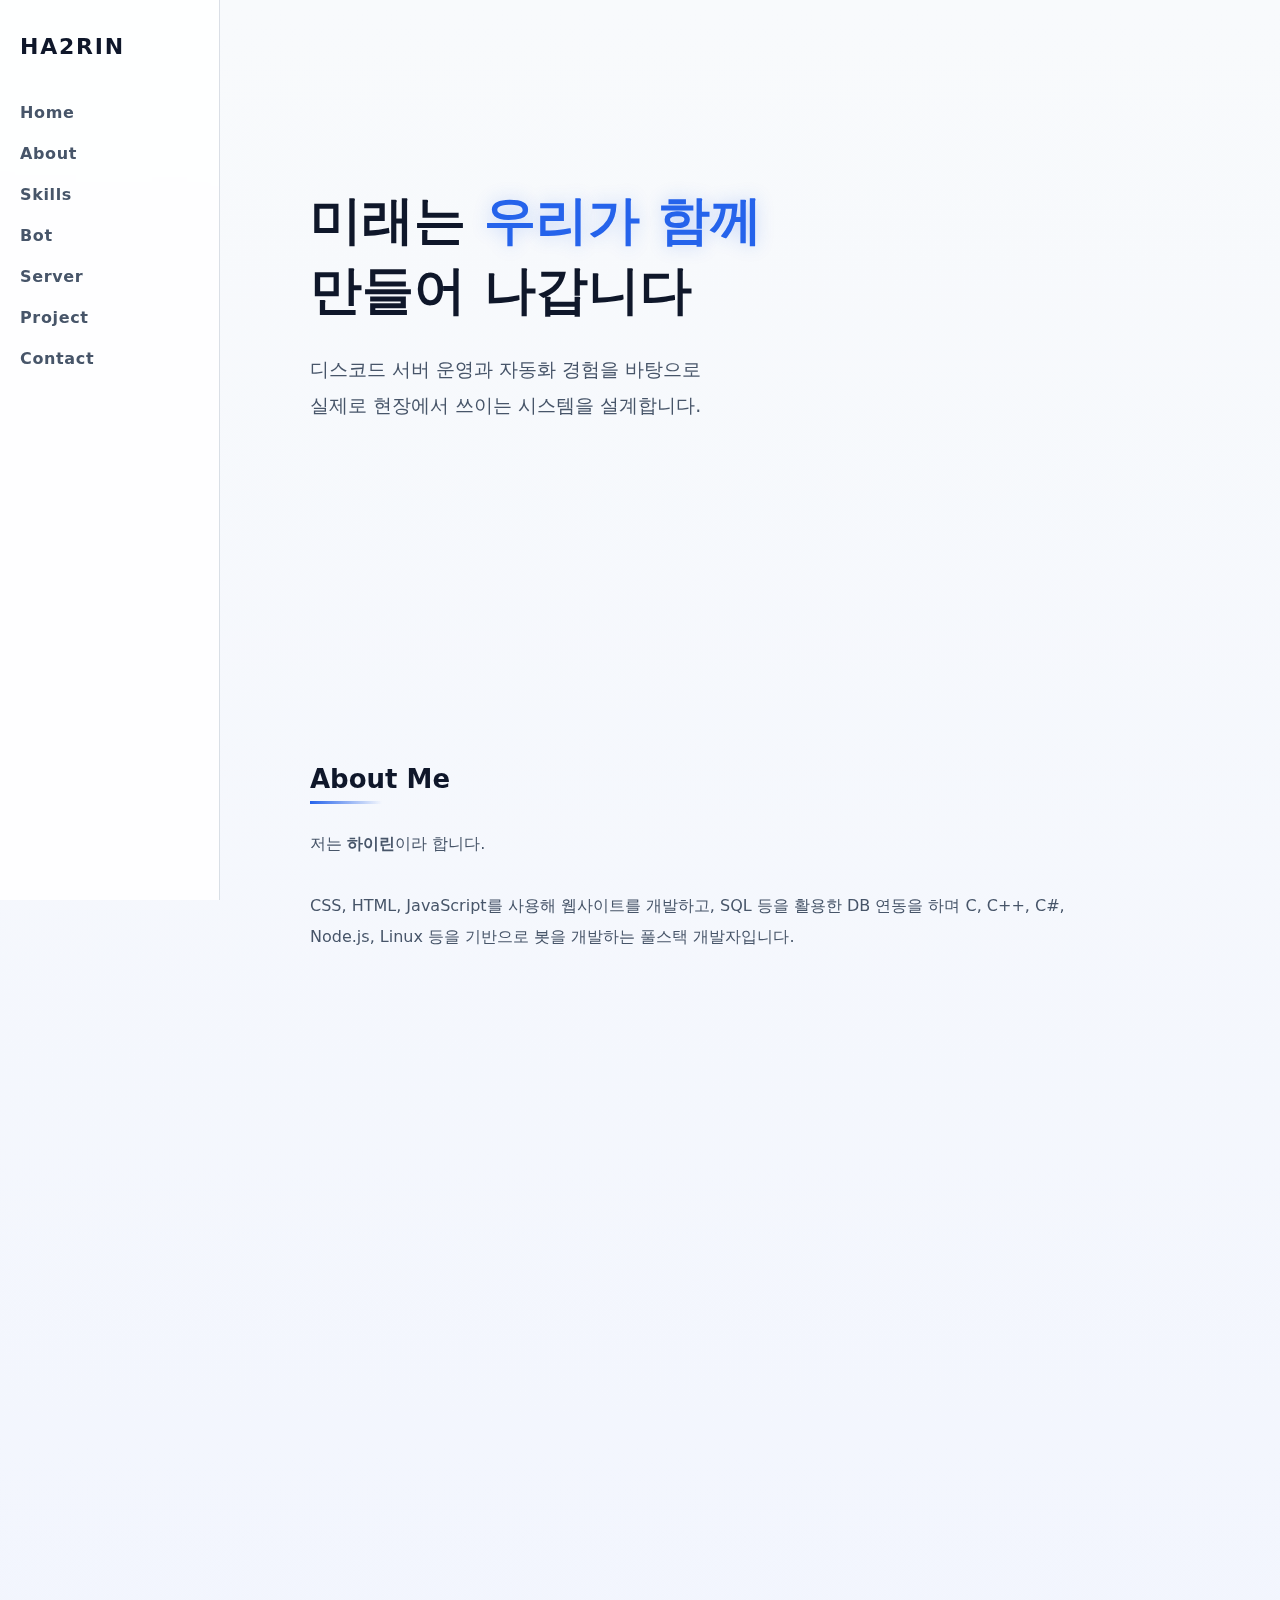
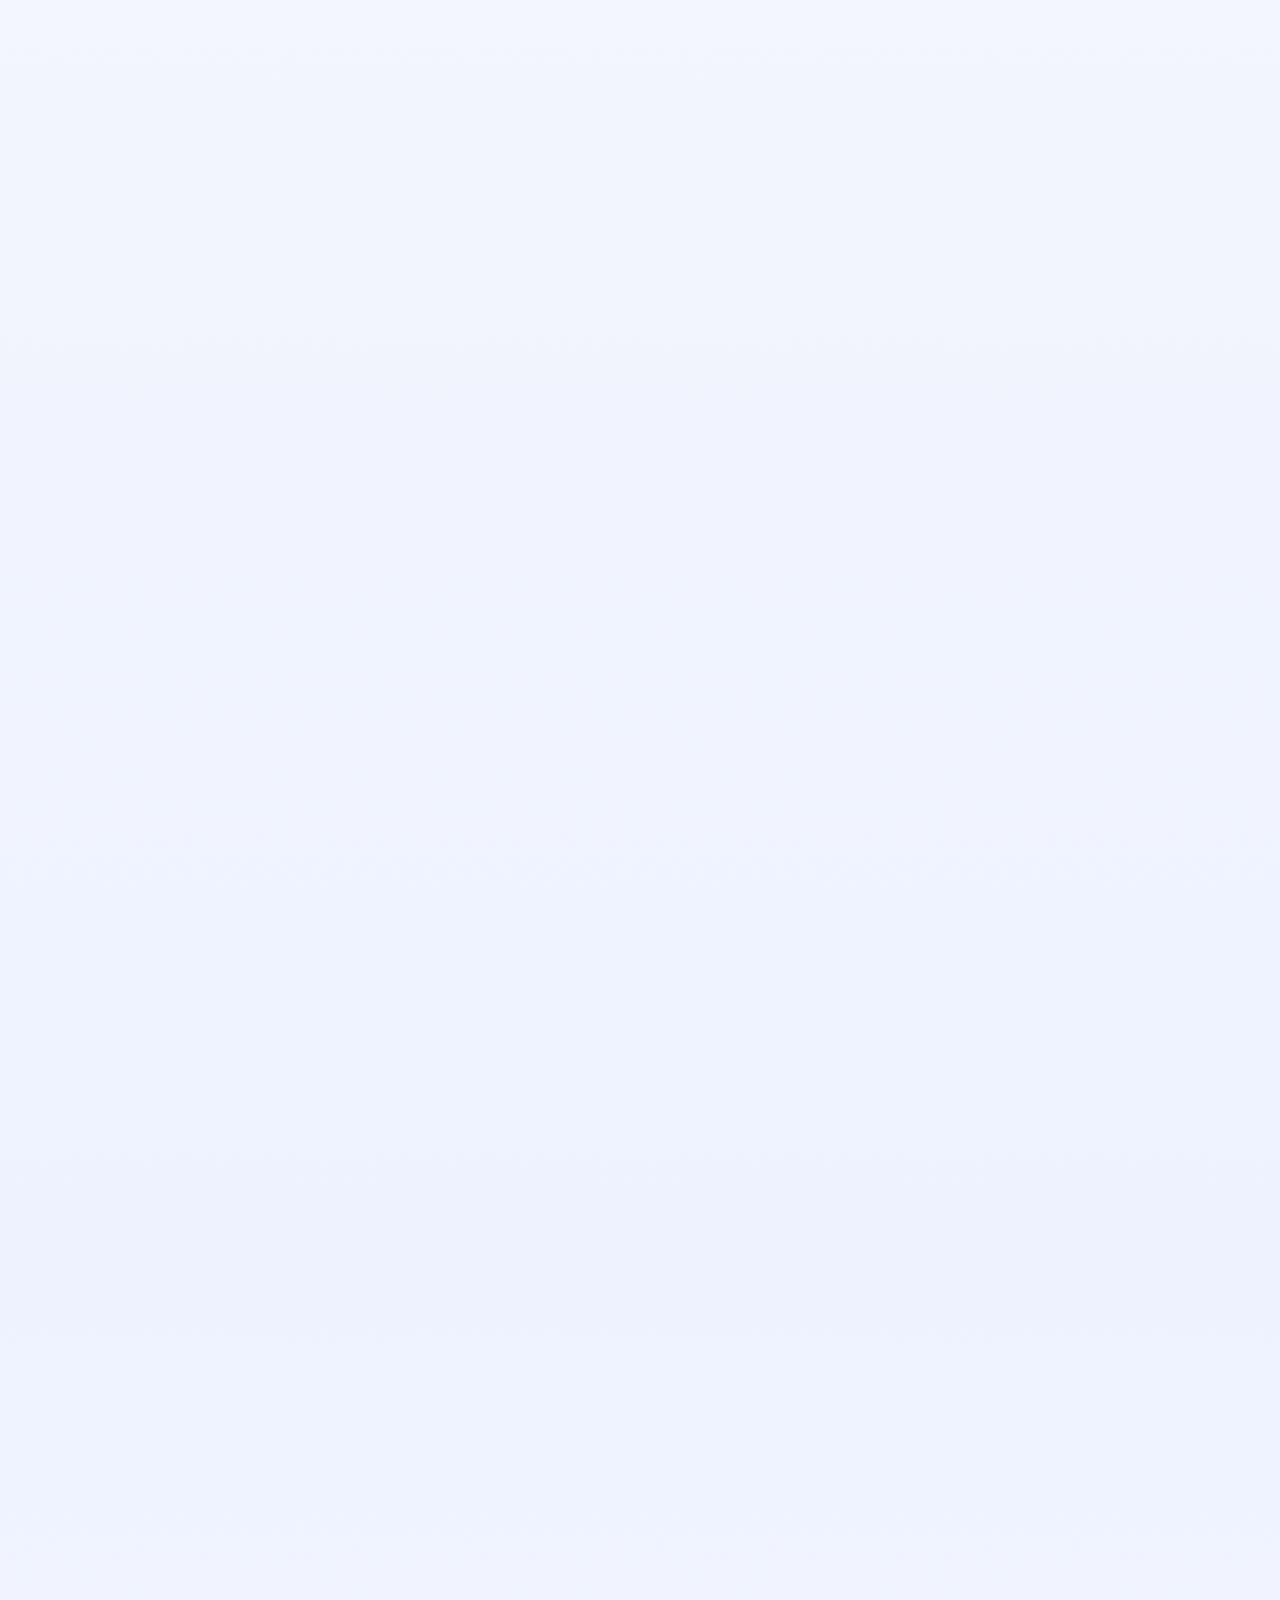
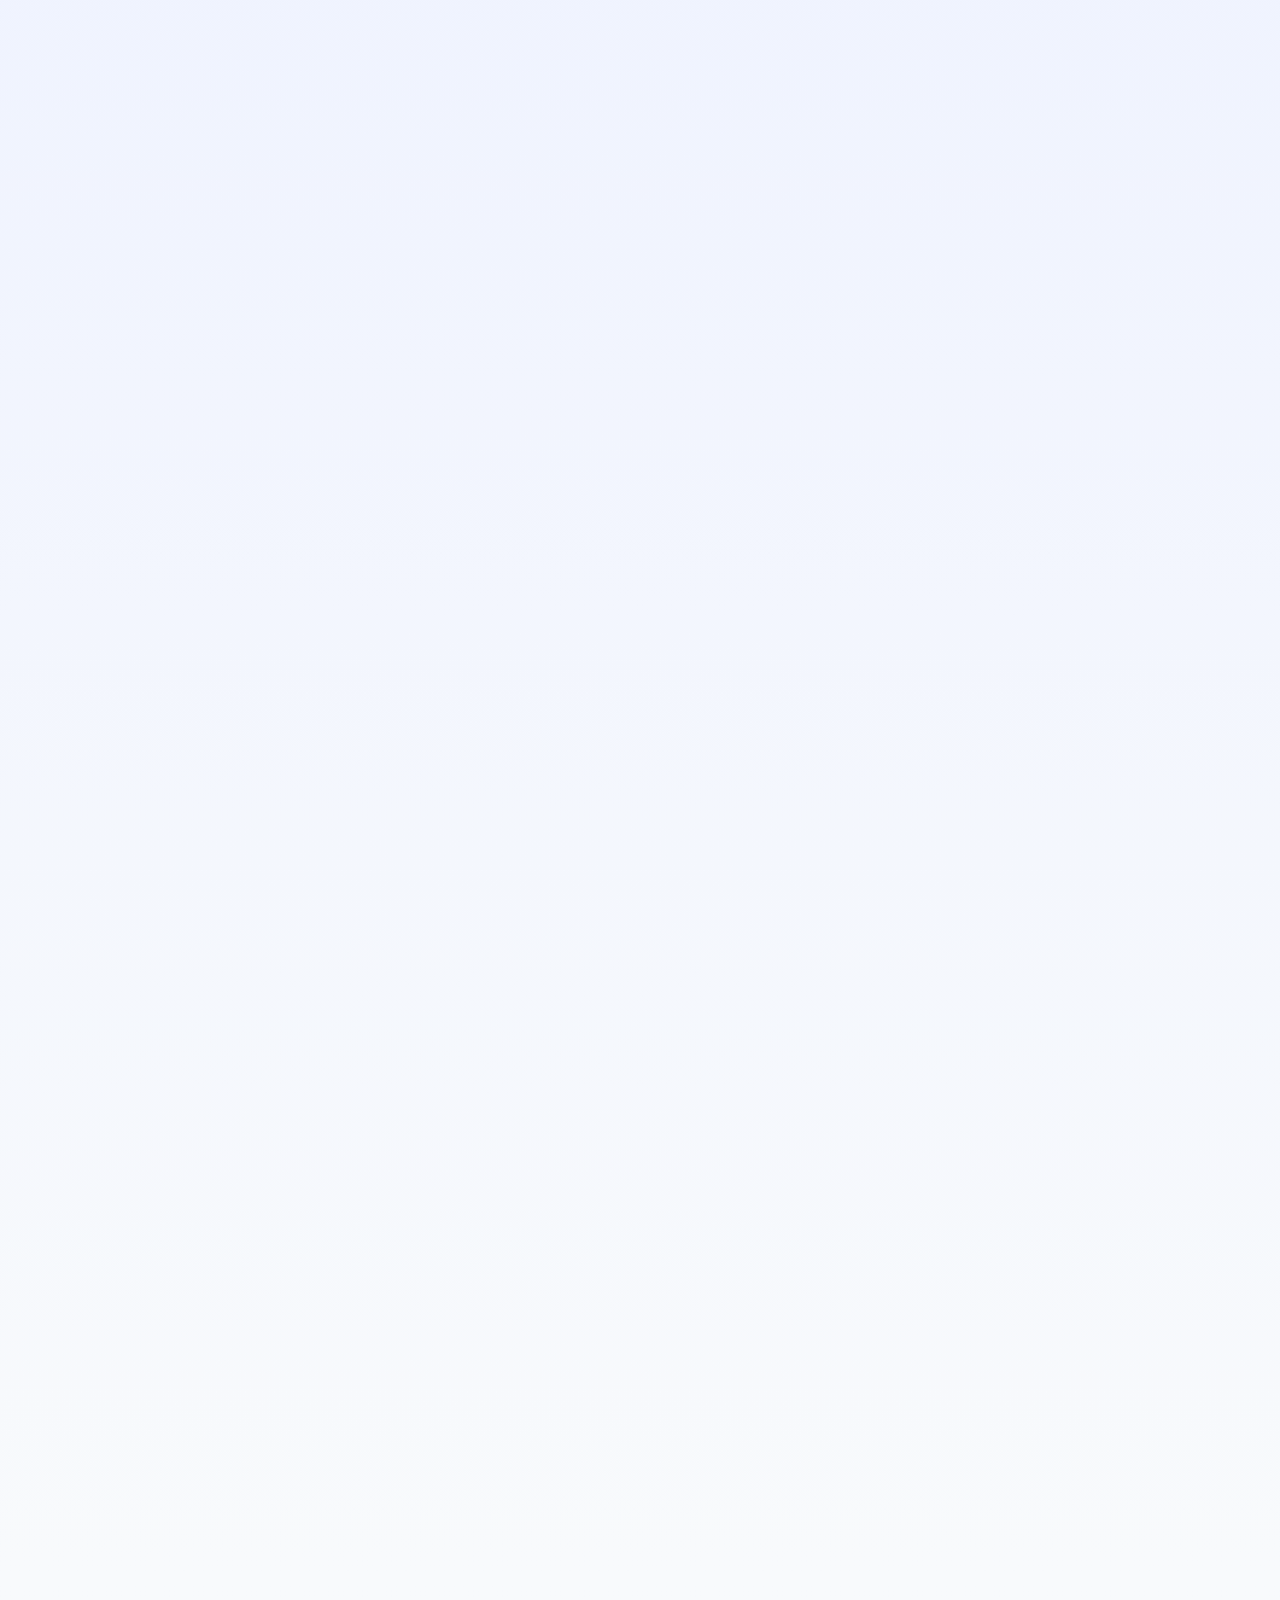
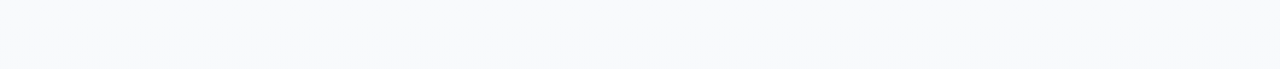
<file: index.html>
<!DOCTYPE html>
<html lang="ko">
<head>
  <meta charset="UTF-8" />
  <title>hA2Rin · Developer</title>
  <meta name="viewport" content="width=device-width, initial-scale=1.0" />

  <!-- ===== Favicon ===== -->
  <link rel="icon" href="./favicon.ico" type="image/x-icon">
  <link rel="shortcut icon" href="./favicon.ico">
  <link rel="icon" type="image/png" sizes="32x32" href="./favicon-32x32.png">
  <link rel="icon" type="image/png" sizes="16x16" href="./favicon-16x16.png">
  <link rel="apple-touch-icon" href="./apple-touch-icon.png">

  <link rel="stylesheet" href="style.css?v=20251224">
  <script src="main.js?v=20251224"></script>
</head>
<body>

<!-- ===== Sidebar ===== -->
<aside class="sidebar">
  <div class="brand">hA2Rin</div>
  <nav class="nav">
    <a href="#home">Home</a>
    <a href="#about">About</a>
    <a href="#skills">Skills</a>
    <a href="#bot">Bot</a>
    <a href="#server">Server</a>
    <a href="#project">Project</a>
    <a href="#contact">Contact</a>
  </nav>
</aside>

<!-- ===== Main ===== -->
<main class="main">

  <!-- ===== HERO ===== -->
  <section id="home" class="section hero">
    <h1 class="hero-title">
      미래는 <span id="rotate-text">우리가 함께</span><br>
      만들어 나갑니다
    </h1>
    <p class="hero-sub">
      디스코드 서버 운영과 자동화 경험을 바탕으로<br>
      실제로 현장에서 쓰이는 시스템을 설계합니다.
    </p>
  </section>

  <!-- ===== ABOUT ===== -->
  <section id="about" class="section">
    <h2>About Me</h2>
    <p class="about-text">
      저는 <b>하이린</b>이라 합니다.<br><br>

CSS, HTML, JavaScript를 사용해 웹사이트를 개발하고,  
SQL 등을 활용한 DB 연동을 하며  
C, C++, C#, Node.js, Linux 등을 기반으로 봇을 개발하는 풀스택 개발자입니다.
    </p>
  </section>

  <!-- ===== SKILLS ===== -->
  <section id="skills" class="section">
    <h2>Skills</h2>
    <p class="section-desc">
      실제 프로젝트와 서버 운영에서 사용해 온 기술 스택입니다.<br>
      단순 학습용이 아닌, 실사용 경험 위주로 정리했습니다.
    </p>

    <div class="grid">
      <div class="card">JavaScript (Node.js)</div>
      <div class="card">HTML / CSS</div>
      <div class="card">Linux Server</div>
      <div class="card">GCP VM</div>
      <div class="card">PM2 / Process 관리</div>
    </div>
  </section>

  <!-- ===== BOT ===== -->
  <section id="bot" class="section">
    <h2>Bot Architecture</h2>
    <p class="section-desc">
      단순히 명령어를 나열하는 봇이 아닌,<br>
      <b>서버 운영 중 발생하는 문제를 구조적으로 해결</b>하는 것을 목표로 개발했습니다.
    </p>

    <div class="flow">
      <div class="flow-item">
        <span>01</span>
        <h3>문제 인식</h3>
        <p>반복 공지, 수동 관리,<br>로그 누락 문제 인식</p>
      </div>
      <div class="flow-item">
        <span>02</span>
        <h3>구조 설계</h3>
        <p>권한 분리 구조,<br>서버별 설정 관리</p>
      </div>
      <div class="flow-item">
        <span>03</span>
        <h3>자동화</h3>
        <p>관리 명령어,<br>로그·알림 자동화</p>
      </div>
      <div class="flow-item">
        <span>04</span>
        <h3>운영</h3>
        <p>GCP Linux + PM2 기반<br>24시간 실운영</p>
      </div>
    </div>
  </section>

  <!-- ===== SERVER ===== -->
  <section id="server" class="section">
    <h2>Server Management</h2>
    <p class="section-desc">
      직접 서버를 운영하거나 운영진으로 참여하며<br>
      실제 커뮤니티 관리 경험을 쌓아왔습니다.
    </p>

    <table class="server-table">
      <thead>
        <tr>
          <th>서버명</th>
          <th>직책</th>
          <th>운영 기간</th>
          <th>규모</th>
        </tr>
      </thead>
      <tbody>
        <tr>
          <td>✨ 스텔라 아카이브 ✨</td>
          <td>서버장</td>
          <td>2025.12.8 ~ 현재</td>
          <td>인원 수 : 약 30명</td>
        </tr>
        <tr>
          <td>📕 작은 스케치북</td>
          <td>관리진</td>
          <td>2025.08.11 ~ 2026.04.01</td>
          <td>인원 수 : 약 120명</td>
        </tr>
      </tbody>
    </table>
  </section>

  <!-- ===== PROJECT ===== -->
  <section id="project" class="section">
    <h2>Project</h2>
    <p class="section-desc">
      개인적으로 기획부터 운영까지 진행한 프로젝트입니다.
    </p>

    <div class="card">
      <h3>Stell Bot</h3>
      <p>
        디스코드 서버 운영 효율을 높이기 위해 제작한<br>
        관리·자동화 중심의 디스코드 봇입니다.
      </p>
      <ul class="list">
        <li>서버별 맞춤 관리 명령어 제공</li>
        <li>자동 로그 및 알림 시스템</li>
        <li>권한 기반 기능 분리 구조</li>
        <li>GCP Linux 환경에서 실운영</li>
      </ul>
    </div>
  </section>

  <!-- ===== CONTACT ===== -->
<section id="contact" class="section">
  <h2>Contact</h2>
  <p class="section-desc">
    질문이나 문의 사항은 아래의 디스코드 또는 이메일로<br>
    언제든 편하게 연락 주시면 신속하게 답변드리겠습니다.
  </p>

  <div class="card">
    <p><b>Discord</b> : ha2rin__</p>

    <p>
      <b>Email</b> :
      <a href="mailto:hipolewlr@naver.com">
        hipolewlr@naver.com
      </a>
    </p>

    <p>
      <b>GitHub</b> :
      <a href="https://github.com/hA2Rin" target="_blank">
        github.com/hA2Rin
      </a>
    </p>
  </div>
</section>

</main>

<script src="main.js"></script>
</body>
</html>
</file>
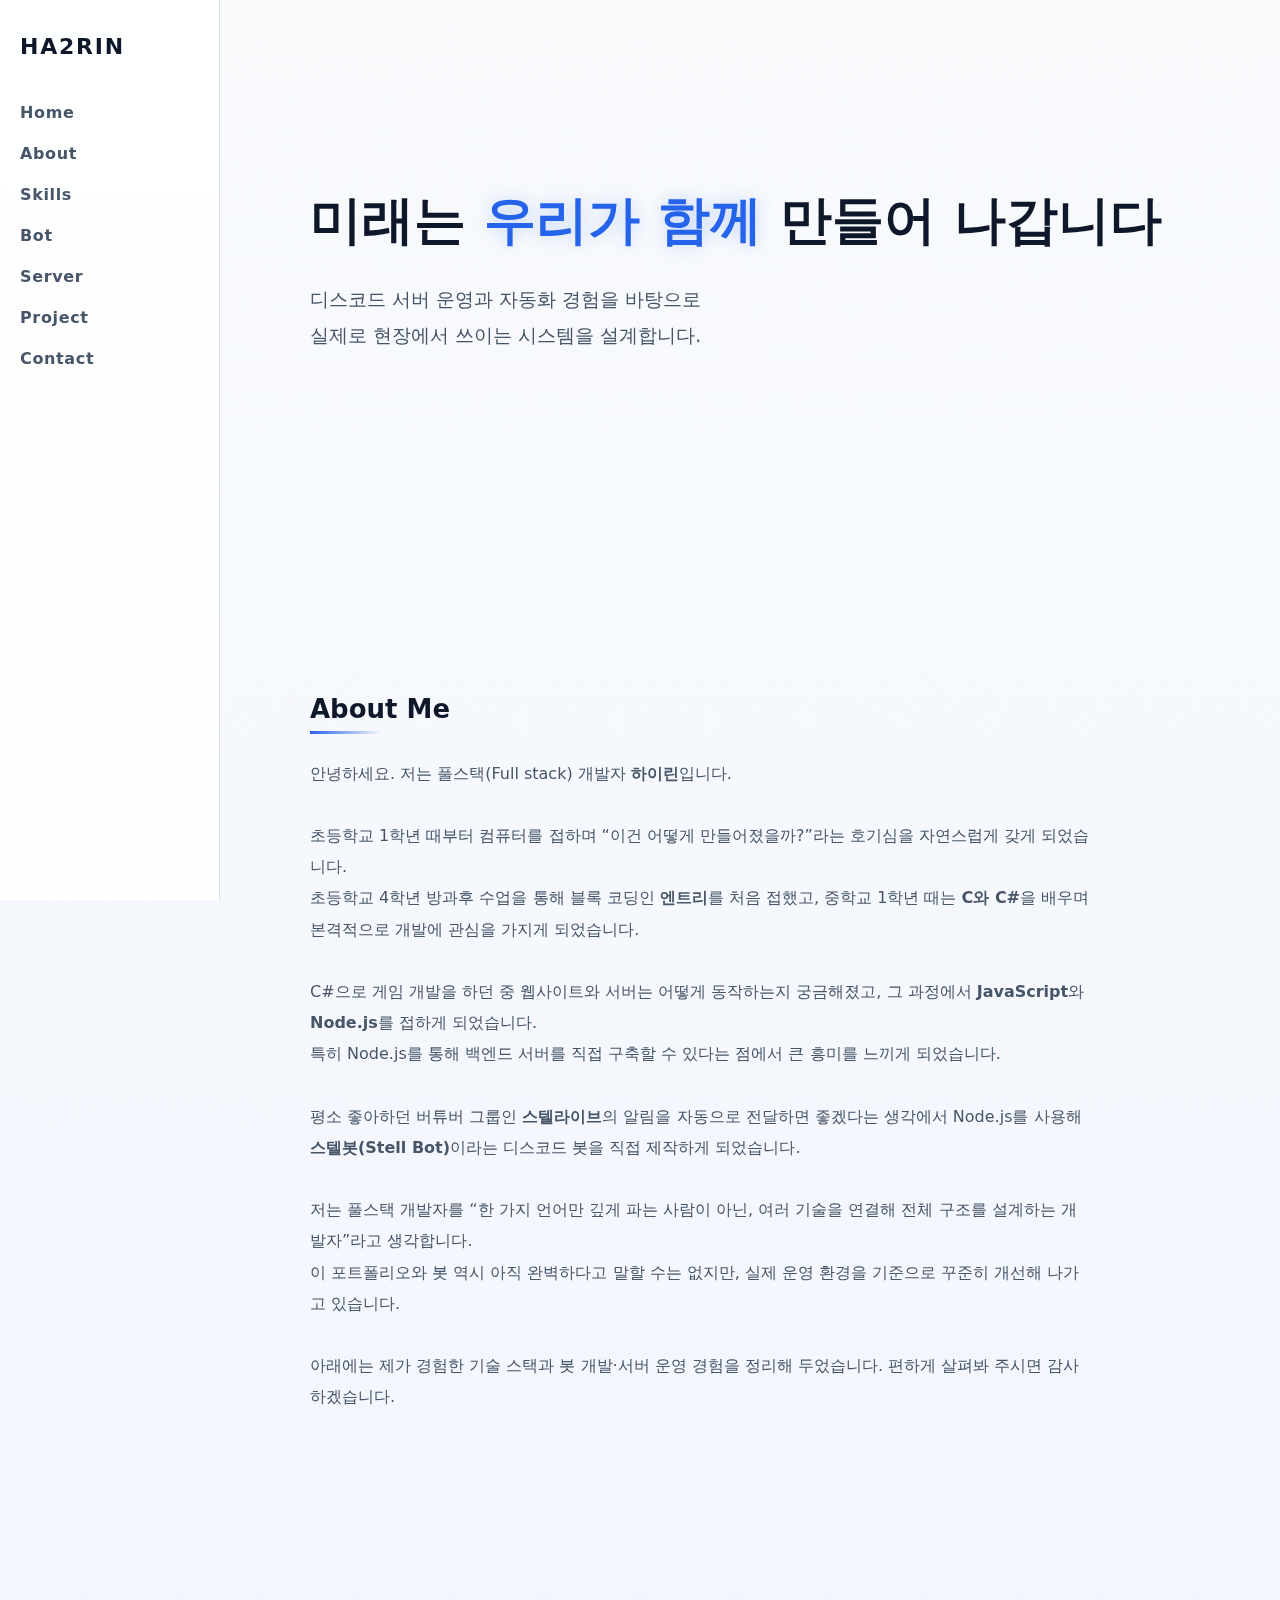
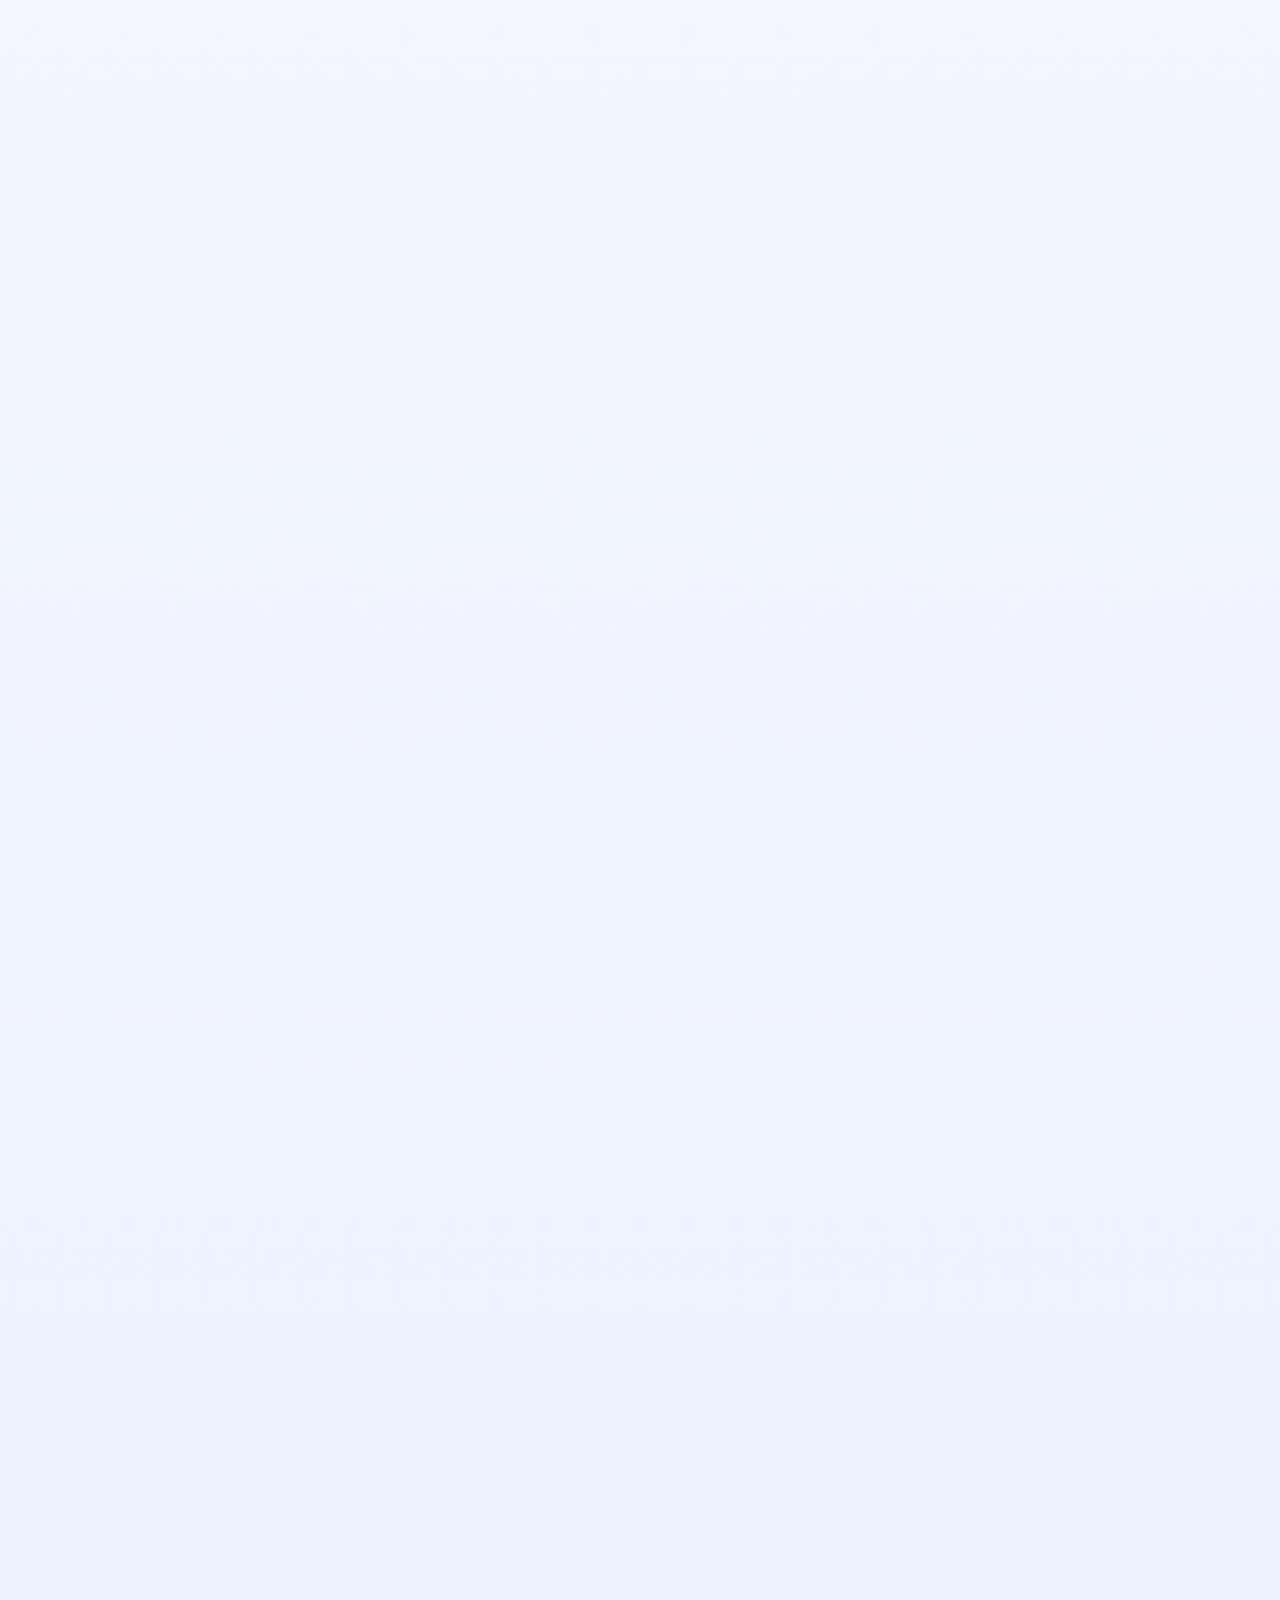
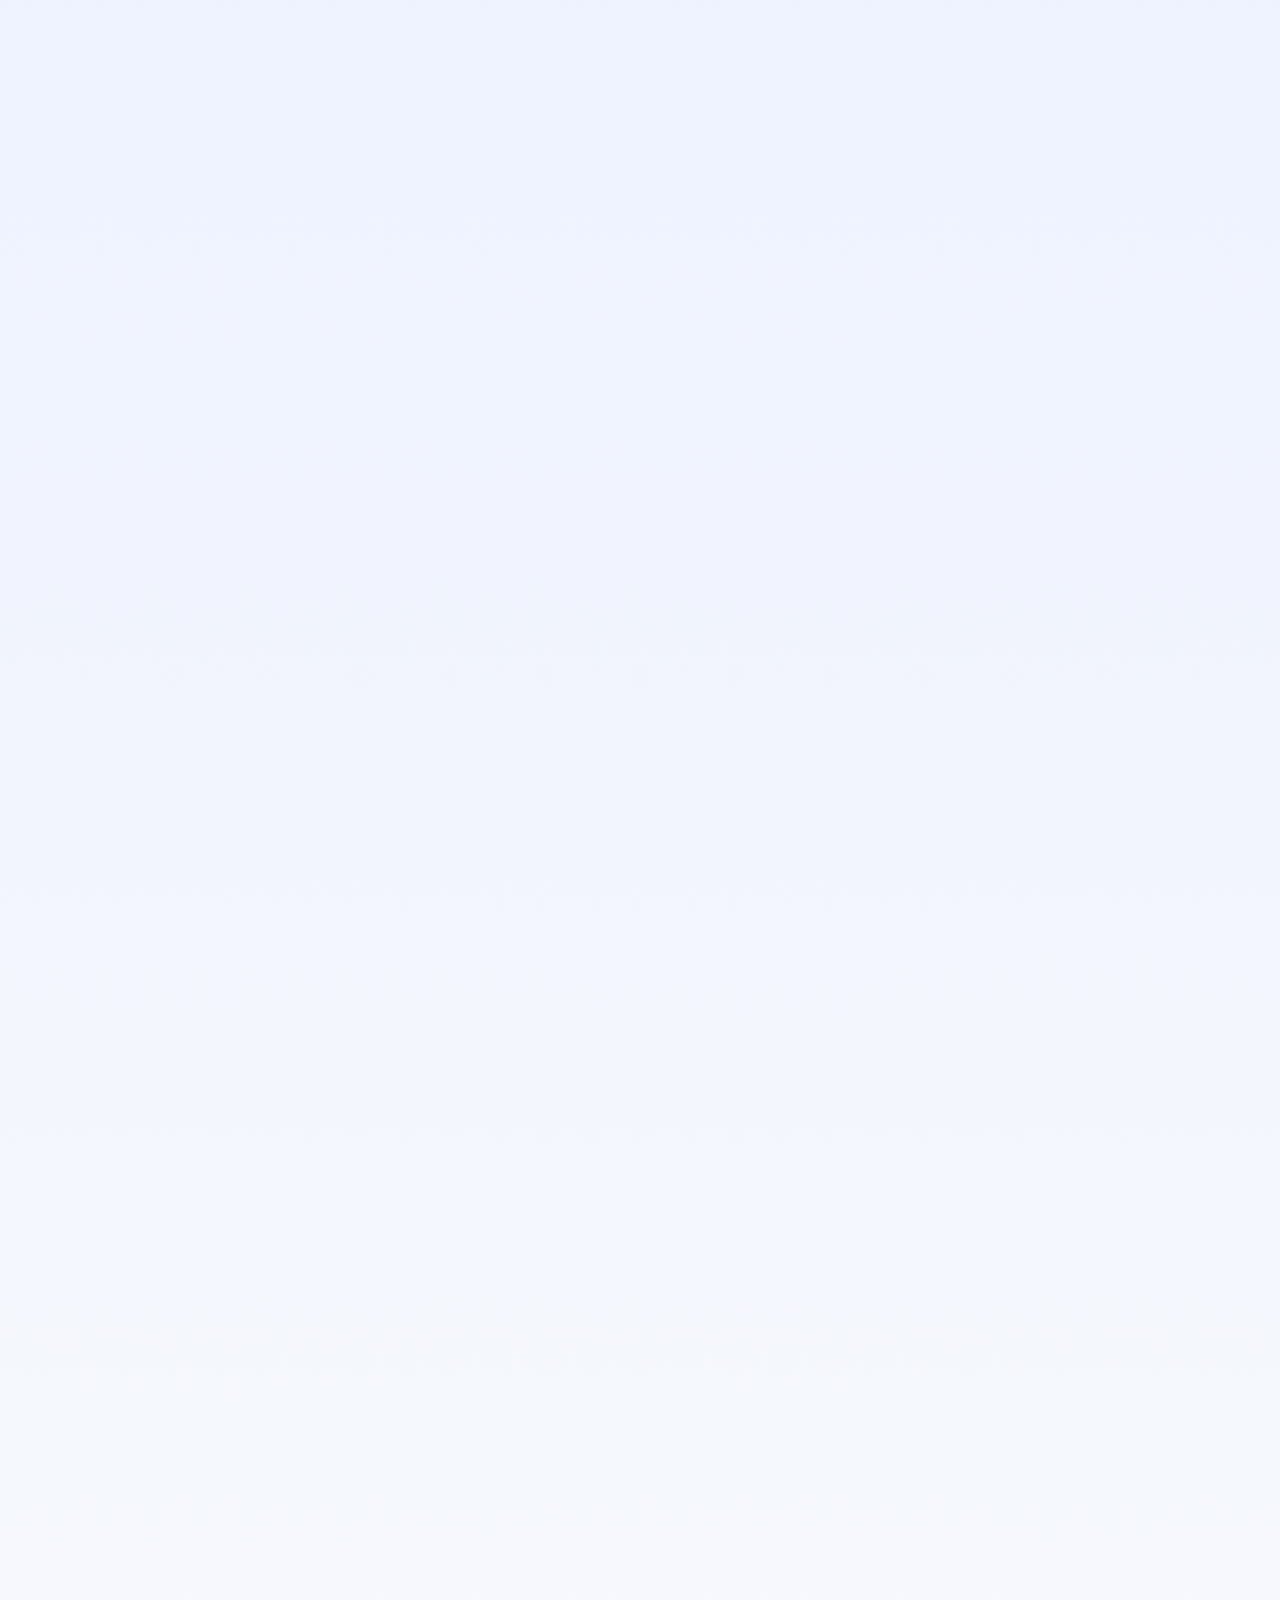
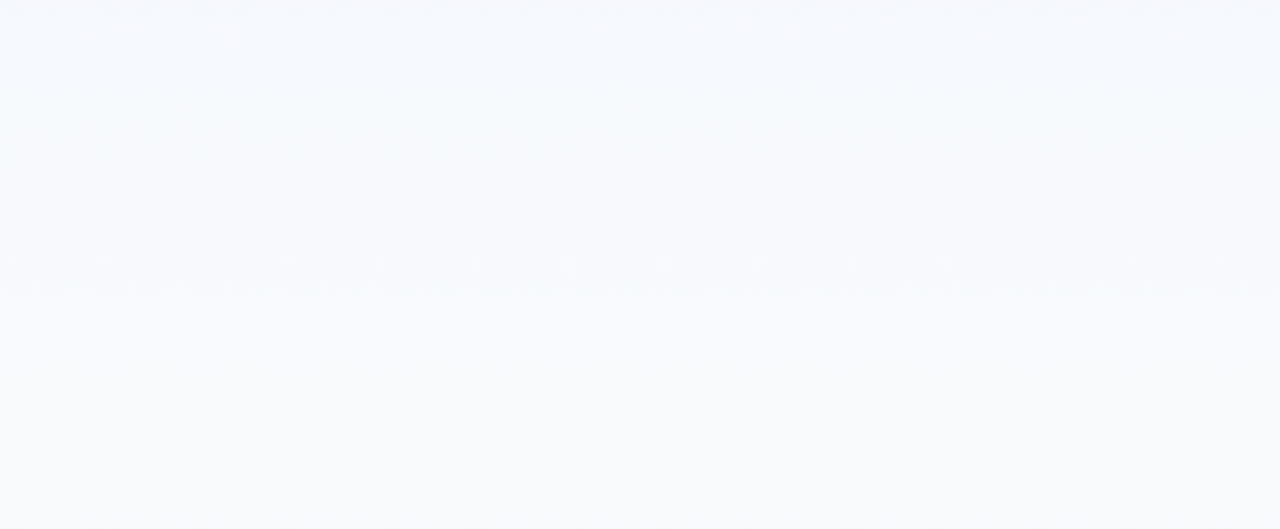
<file: ha2rin portfolio.html>
<!DOCTYPE html>
<html lang="ko">
<head>
  <meta charset="UTF-8" />
  <title>hA2Rin · Developer</title>
  <meta name="viewport" content="width=device-width, initial-scale=1.0" />
  <link rel="stylesheet" href="style.css" />
</head>
<body>

<!-- ===== Sidebar ===== -->
<aside class="sidebar">
  <div class="brand">hA2Rin</div>
  <nav class="nav">
    <a href="#home">Home</a>
    <a href="#about">About</a>
    <a href="#skills">Skills</a>
    <a href="#bot">Bot</a>
    <a href="#server">Server</a>
    <a href="#project">Project</a>
    <a href="#contact">Contact</a>
  </nav>
</aside>

<!-- ===== Main ===== -->
<main class="main">

  <!-- ===== HERO ===== -->
  <section id="home" class="section hero">
    <h1 class="hero-title">
      미래는 <span id="rotate-text">우리가 함께</span> 만들어 나갑니다
    </h1>
    <p class="hero-sub">
      디스코드 서버 운영과 자동화 경험을 바탕으로<br>
      실제로 현장에서 쓰이는 시스템을 설계합니다.
    </p>
  </section>

  <!-- ===== ABOUT ===== -->
  <section id="about" class="section">
    <h2>About Me</h2>
    <p class="about-text">
      안녕하세요. 저는 풀스택(Full stack) 개발자 <b>하이린</b>입니다.<br><br>

      초등학교 1학년 때부터 컴퓨터를 접하며  
      “이건 어떻게 만들어졌을까?”라는 호기심을 자연스럽게 갖게 되었습니다.<br>
      초등학교 4학년 방과후 수업을 통해 블록 코딩인 <b>엔트리</b>를 처음 접했고,  
      중학교 1학년 때는 <b>C와 C#</b>을 배우며 본격적으로 개발에 관심을 가지게 되었습니다.<br><br>

      C#으로 게임 개발을 하던 중  
      웹사이트와 서버는 어떻게 동작하는지 궁금해졌고,  
      그 과정에서 <b>JavaScript</b>와 <b>Node.js</b>를 접하게 되었습니다.<br>
      특히 Node.js를 통해 백엔드 서버를 직접 구축할 수 있다는 점에서  
      큰 흥미를 느끼게 되었습니다.<br><br>

      평소 좋아하던 버튜버 그룹인 <b>스텔라이브</b>의 알림을  
      자동으로 전달하면 좋겠다는 생각에서  
      Node.js를 사용해 <b>스텔봇(Stell Bot)</b>이라는 디스코드 봇을 직접 제작하게 되었습니다.<br><br>

      저는 풀스택 개발자를  
      “한 가지 언어만 깊게 파는 사람이 아닌,  
      여러 기술을 연결해 전체 구조를 설계하는 개발자”라고 생각합니다.<br>
      이 포트폴리오와 봇 역시 아직 완벽하다고 말할 수는 없지만,  
      실제 운영 환경을 기준으로 꾸준히 개선해 나가고 있습니다.<br><br>

      아래에는 제가 경험한 기술 스택과  
      봇 개발·서버 운영 경험을 정리해 두었습니다.  
      편하게 살펴봐 주시면 감사하겠습니다.
    </p>
  </section>

  <!-- ===== SKILLS ===== -->
  <section id="skills" class="section">
    <h2>Skills</h2>
    <p class="section-desc">
      실제 프로젝트와 서버 운영에서 사용해 온 기술 스택입니다.<br>
      단순 학습용이 아닌, 실사용 경험 위주로 정리했습니다.
    </p>

    <div class="grid">
      <div class="card">JavaScript (Node.js)</div>
      <div class="card">HTML / CSS</div>
      <div class="card">Linux Server</div>
      <div class="card">GCP VM</div>
      <div class="card">PM2 / Process 관리</div>
    </div>
  </section>

  <!-- ===== BOT ===== -->
  <section id="bot" class="section">
    <h2>Bot Architecture</h2>
    <p class="section-desc">
      단순히 명령어를 나열하는 봇이 아닌,<br>
      <b>서버 운영 중 발생하는 문제를 구조적으로 해결</b>하는 것을 목표로 개발했습니다.
    </p>

    <div class="flow">
      <div class="flow-item">
        <span>01</span>
        <h3>문제 인식</h3>
        <p>반복 공지, 수동 관리,<br>로그 누락 문제 인식</p>
      </div>
      <div class="flow-item">
        <span>02</span>
        <h3>구조 설계</h3>
        <p>권한 분리 구조,<br>서버별 설정 관리</p>
      </div>
      <div class="flow-item">
        <span>03</span>
        <h3>자동화</h3>
        <p>관리 명령어,<br>로그·알림 자동화</p>
      </div>
      <div class="flow-item">
        <span>04</span>
        <h3>운영</h3>
        <p>GCP Linux + PM2 기반<br>24시간 실운영</p>
      </div>
    </div>
  </section>

  <!-- ===== SERVER ===== -->
  <section id="server" class="section">
    <h2>Server Management</h2>
    <p class="section-desc">
      직접 서버를 운영하거나 운영진으로 참여하며<br>
      실제 커뮤니티 관리 경험을 쌓아왔습니다.
    </p>

    <table class="server-table">
      <thead>
        <tr>
          <th>서버명</th>
          <th>직책</th>
          <th>운영 기간</th>
          <th>규모</th>
        </tr>
      </thead>
      <tbody>
        <tr>
          <td>✨ 스텔라 아카이브 ✨</td>
          <td>서버장</td>
          <td>2025.12.8 ~ 현재</td>
          <td>약 23명</td>
        </tr>
        <tr>
          <td>📕 작은 스케치북</td>
          <td>관리진</td>
          <td>2025.08.11 ~ 현재</td>
          <td>약 100명</td>
        </tr>
      </tbody>
    </table>
  </section>

  <!-- ===== PROJECT ===== -->
  <section id="project" class="section">
    <h2>Project</h2>
    <p class="section-desc">
      개인적으로 기획부터 운영까지 진행한 프로젝트입니다.
    </p>

    <div class="card">
      <h3>Stell Bot</h3>
      <p>
        디스코드 서버 운영 효율을 높이기 위해 제작한<br>
        관리·자동화 중심의 디스코드 봇입니다.
      </p>
      <ul class="list">
        <li>서버별 맞춤 관리 명령어 제공</li>
        <li>자동 로그 및 알림 시스템</li>
        <li>권한 기반 기능 분리 구조</li>
        <li>GCP Linux 환경에서 실운영</li>
      </ul>
    </div>
  </section>

  <!-- ===== CONTACT ===== -->
  <section id="contact" class="section">
    <h2>Contact</h2>
    <p class="section-desc">
      질문이나 문의 사항은 아래의 디스코드 또는 이메일로<br>
      언제든 편하게 연락 주시면 신속하게 답변드리겠습니다.
    </p>

    <div class="card">
      <p><b>Discord</b> : ha2rin__</p>
      <p><b>Email</b> : hipolewlr@naver.com</p>
      <p>
        <b>GitHub</b> :
        <a href="https://github.com/hA2Rin" target="_blank">
          github.com/hA2Rin
        </a>
      </p>
    </div>
  </section>

</main>

<script src="main.js"></script>
</body>
</html>
</file>
<file: style.css>
:root {
  --bg: #f5f7fb;                  /* 전체 배경 (밝음) */
  --panel: rgba(255, 255, 255, 0.9);
  --panel-border: rgba(148, 163, 184, 0.35);
  --text: #0f172a;
  --sub: #475569;
  --accent: #2563eb;
  --glow: rgba(37, 99, 235, 0.25);
}

* {
  box-sizing: border-box;
}

body {
  margin: 0;
  display: flex;
  font-family: system-ui, -apple-system, sans-serif;
  color: var(--text);
  background:
    radial-gradient(900px 500px at 85% -10%, rgba(37,99,235,0.08), transparent 40%),
    radial-gradient(700px 400px at 10% 110%, rgba(37,99,235,0.06), transparent 45%),
    linear-gradient(180deg, #f8fafc, #eef2ff 60%, #f8fafc);
}

/* ===== Sidebar ===== */
.sidebar {
  width: 220px;
  height: 100vh;
  padding: 34px 20px;
  position: fixed;
  background: rgba(255, 255, 255, 0.85);
  backdrop-filter: blur(12px);
  border-right: 1px solid var(--panel-border);
}

.brand {
  font-size: 22px;
  font-weight: 800;
  margin-bottom: 44px;
  letter-spacing: 0.08em;
  text-transform: uppercase;
}

.nav {
  display: flex;
  flex-direction: column;
  gap: 22px;
}

.nav a {
  color: var(--sub);
  text-decoration: none;
  font-weight: 600;
  letter-spacing: 0.04em;
  position: relative;
  transition: color 0.3s ease;
}

.nav a::before {
  content: "▸";
  position: absolute;
  left: -18px;
  opacity: 0;
  color: var(--accent);
  transition: opacity 0.3s ease;
}

.nav a:hover {
  color: var(--accent);
}

.nav a:hover::before {
  opacity: 1;
}

/* ===== Main ===== */
.main {
  margin-left: 220px;
  width: calc(100% - 220px);
}

/* ===== Section ===== */
.section {
  padding: 150px 90px;
  max-width: 1100px;
  margin: 0 auto;

  opacity: 0;
  transform:
    perspective(1200px)
    translateY(80px)
    rotateX(8deg);

  transition:
    opacity 1.4s cubic-bezier(0.22, 1, 0.36, 1),
    transform 1.4s cubic-bezier(0.22, 1, 0.36, 1);
}

.section.show {
  opacity: 1;
  transform:
    perspective(1200px)
    translateY(0)
    rotateX(0);
}

/* ===== HERO ===== */
.hero-title {
  font-size: 52px;
  line-height: 1.35;
  margin-bottom: 26px;
}

.hero-sub {
  font-size: 19px;
  line-height: 1.9;
  color: var(--sub);
}

/* ===== Rotating Text ===== */
#rotate-text {
  display: inline-block;
  color: var(--accent);
  text-shadow: 0 0 18px var(--glow);
  will-change: opacity, transform, filter;
  transition:
    opacity 1.2s cubic-bezier(0.22, 1, 0.36, 1),
    transform 1.2s cubic-bezier(0.22, 1, 0.36, 1),
    filter 1.2s cubic-bezier(0.22, 1, 0.36, 1);
}

#rotate-text.fade-out {
  opacity: 0;
  transform: translateY(-20px) scale(0.94);
  filter: blur(8px);
}

#rotate-text.fade-in {
  opacity: 1;
  transform: translateY(0) scale(1);
  filter: blur(0);
}

/* ===== Headings ===== */
h2 {
  font-size: 26px;
  margin-bottom: 34px;
  position: relative;
}

h2::after {
  content: "";
  position: absolute;
  left: 0;
  bottom: -10px;
  width: 72px;
  height: 3px;
  background: linear-gradient(90deg, var(--accent), transparent);
}

/* ===== Cards ===== */
.grid {
  display: grid;
  grid-template-columns: repeat(auto-fit, minmax(240px, 1fr));
  gap: 26px;
}

.card {
  background: linear-gradient(
    180deg,
    rgba(255,255,255,0.95),
    rgba(248,250,252,0.98)
  );
  border: 1px solid var(--panel-border);
  border-radius: 22px;
  padding: 32px;
  position: relative;
  overflow: hidden;
  transition:
    transform 0.45s cubic-bezier(0.22, 1, 0.36, 1),
    box-shadow 0.45s ease,
    border-color 0.45s ease;
}

.card::before {
  content: "";
  position: absolute;
  inset: 0;
  background: linear-gradient(
    120deg,
    transparent,
    rgba(37,99,235,0.18),
    transparent
  );
  opacity: 0;
  transition: opacity 0.4s ease;
}

.card:hover {
  transform: translateY(-14px) scale(1.02);
  border-color: var(--accent);
  box-shadow: 0 30px 80px rgba(37,99,235,0.25);
}

.card:hover::before {
  opacity: 1;
}

/* ===== Flow ===== */
.flow {
  display: grid;
  grid-template-columns: repeat(auto-fit, minmax(220px, 1fr));
  gap: 26px;
}

.flow-item {
  background: var(--panel);
  border: 1px solid var(--panel-border);
  border-radius: 22px;
  padding: 30px;
  transition:
    transform 0.45s cubic-bezier(0.22, 1, 0.36, 1),
    box-shadow 0.45s ease;
}

.flow-item:hover {
  transform: translateY(-14px);
  box-shadow: 0 26px 70px rgba(37,99,235,0.2);
}

.flow-item span {
  font-weight: 800;
  color: var(--accent);
  letter-spacing: 0.06em;
}

/* ===== Table (Updated) ===== */
.server-table {
  width: 100%;
  border-collapse: collapse;
  margin-top: 32px;
}

.server-table th,
.server-table td {
  padding: 18px 12px;
  border-bottom: 1px solid var(--panel-border);
  text-align: center;
  vertical-align: middle;
}

/* 첫 번째 열(서버명)만 왼쪽 정렬하여 이모지 정렬 유지 */
.server-table th:first-child,
.server-table td:first-child {
  text-align: left;
  padding-left: 24px;
}

.server-table th {
  color: var(--accent);
  font-weight: 700;
}

.server-table td {
  color: var(--sub);
  font-size: 15px;
}

/* ===== Text ===== */
.section-desc,
.about-text {
  color: var(--sub);
  max-width: 780px;
  line-height: 1.95;
  margin-bottom: 28px;
}

.list li {
  margin-bottom: 8px;
  color: var(--sub);
}

/* ===== Links ===== */
a {
  color: var(--accent);
  text-decoration: none;
}

a:hover {
  text-decoration: underline;
}

/* ================================
   📱 Mobile Layout FIX (강제)
================================ */
@media (max-width: 768px) {
  body {
    display: block !important;
  }

  .sidebar {
    position: static !important;
    width: 100% !important;
    height: auto !important;
    display: flex !important;
    flex-direction: row !important;
    align-items: center;
    justify-content: space-between;
    padding: 16px 18px;
  }

  .brand {
    margin: 0;
    font-size: 18px;
  }

  .nav {
    display: flex !important;
    flex-direction: row !important;
    gap: 12px;
    overflow-x: auto;
  }

  .nav a {
    font-size: 14px;
    white-space: nowrap;
  }

  .main {
    margin-left: 0 !important;
    width: 100% !important;
  }

  .section {
    padding: 72px 20px;
  }

  .hero-title {
    font-size: 30px;
    line-height: 1.3;
  }

  .hero-sub {
    font-size: 15px;
  }

  /* 모바일에서 테이블 스크롤 허용 (선택 사항) */
  .server-table {
    display: block;
    overflow-x: auto;
    white-space: nowrap;
  }
}

/* ===============================
   🔥 링크 클릭 강제 활성화
================================ */
a, a * {
  pointer-events: auto !important;
  position: relative;
  z-index: 9999;
}
</file>
